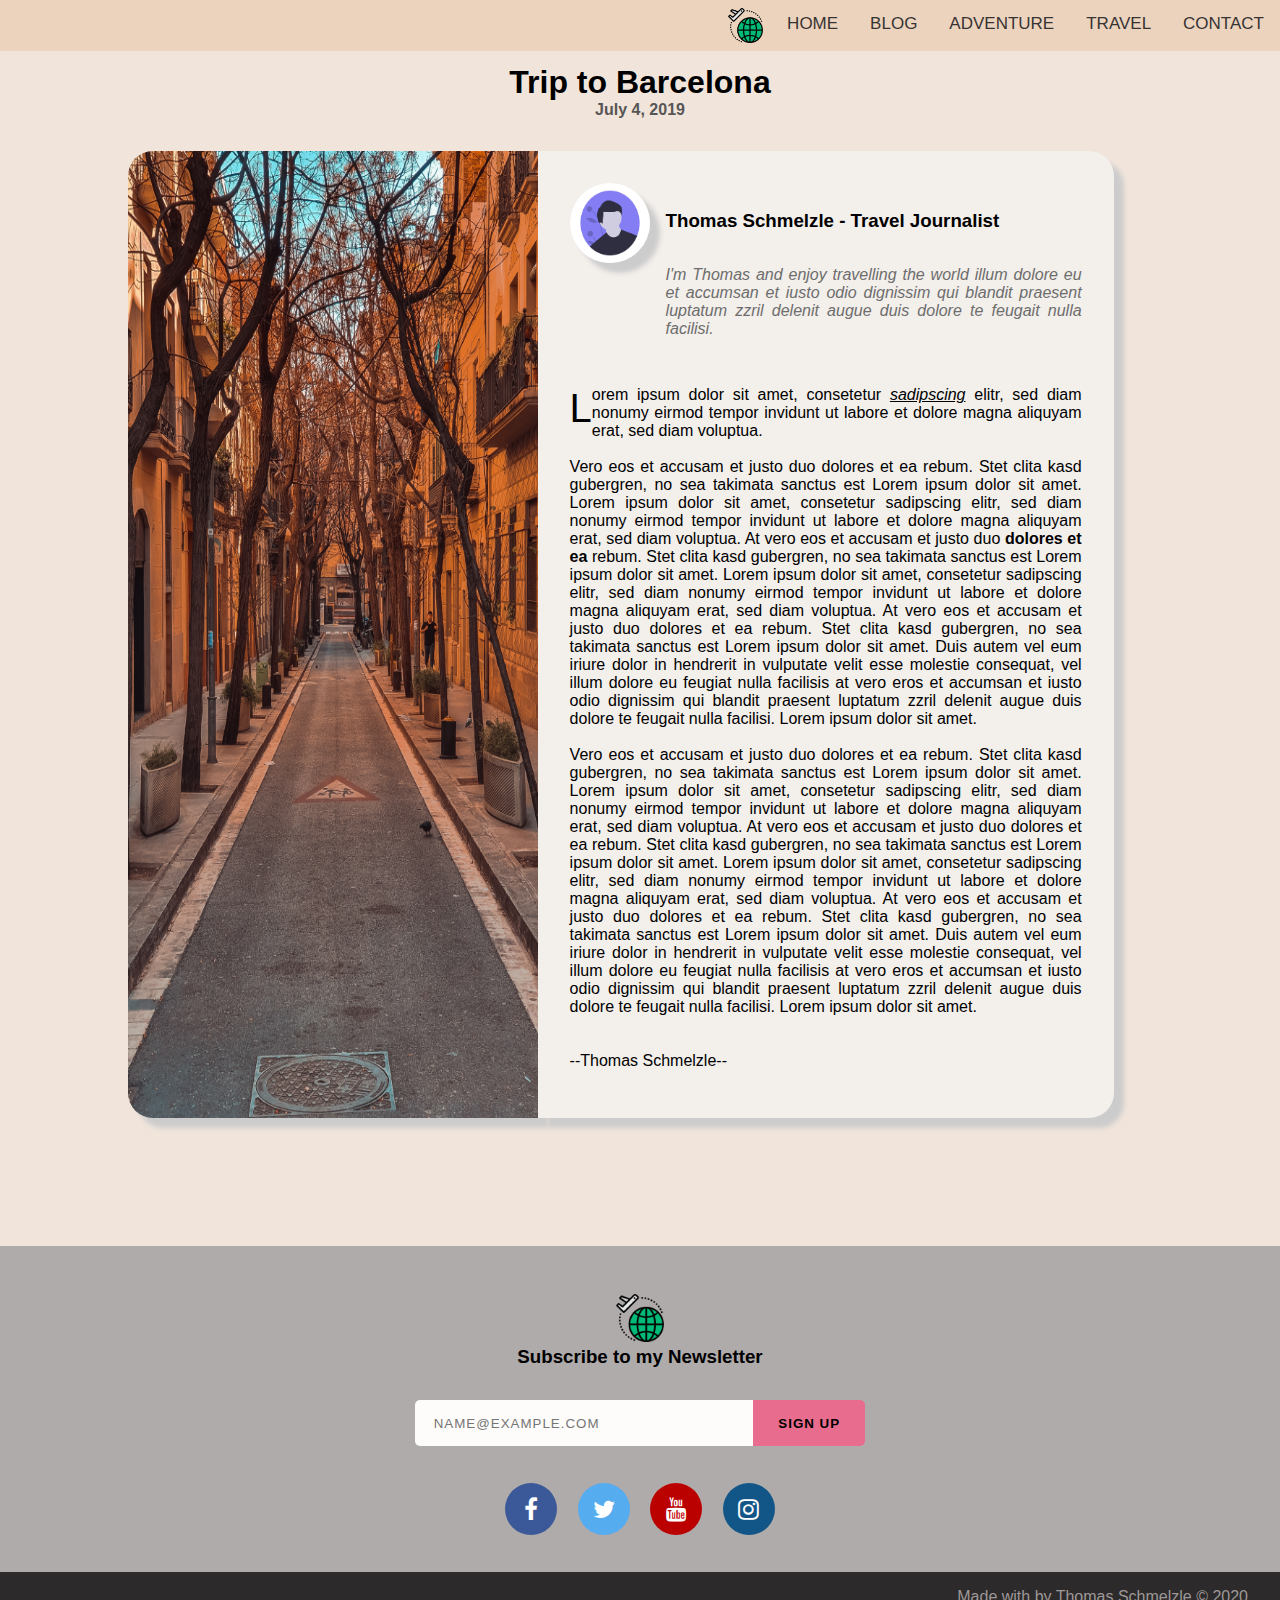
<file: blog.html>
<!DOCTYPE html>
<html>

<head>
    <meta charset="utf-8" />
    <title>Personal Blog</title>
    <meta name="description" content="Example" />
    <link rel="stylesheet" href="https://cdnjs.cloudflare.com/ajax/libs/font-awesome/4.7.0/css/font-awesome.min.css">
    <!-- <link rel="stylesheet" href="https://code.ionicframework.com/ionicons/2.0.1/css/ionicons.min.css" /> --->
    <link rel="stylesheet" href="css/main.css">
    <link rel="stylesheet" href="css/blog.css">
</head>

<body>
    <div class="topnav">
        <a href="contact.html">CONTACT</a>
        <a href="index.html#travel">TRAVEL</a>
        <a href="index.html#adventure">ADVENTURE</a>
        <a href="index.html#blog">BLOG</a>
        <a href="index.html">HOME</a>
        <img src="images/logo.png" alt="globe" height="35">
    </div>
    <header class="headline">
        <h1>Trip to Barcelona</h1>
    </header>
    <div class="date">
        <h4>July 4, 2019</h4>
    </div>
    <div class="container">
        <img src="images/blog.jpg" class="blog-image">
        <div class="blog">
            <div class="about-me">
                <img src="images/avatar.png" alt="avatar" class="avatar">
                <div class="description">
                    <h3>
                        Thomas Schmelzle - Travel Journalist
                    </h3>
                    <p class="bio">I'm Thomas and enjoy travelling the world illum dolore eu et accumsan et iusto odio dignissim qui blandit praesent luptatum zzril delenit augue duis dolore te feugait nulla facilisi.
                    </p>
                </div>
            </div>
            <p class="blog-post">
                Lorem ipsum dolor sit amet, consetetur <em>sadipscing</em> elitr, sed diam nonumy eirmod tempor invidunt ut labore et dolore magna aliquyam erat, sed diam voluptua. <br /> <br />Vero eos et accusam et justo duo dolores et ea rebum. Stet
                clita kasd gubergren, no sea takimata sanctus est Lorem ipsum dolor sit amet. Lorem ipsum dolor sit amet, consetetur sadipscing elitr, sed diam nonumy eirmod tempor invidunt ut labore et dolore magna aliquyam erat, sed diam voluptua. At
                vero eos et accusam et justo duo <strong>dolores et ea</strong> rebum. Stet clita kasd gubergren, no sea takimata sanctus est Lorem ipsum dolor sit amet. Lorem ipsum dolor sit amet, consetetur sadipscing elitr, sed diam nonumy eirmod tempor
                invidunt ut labore et dolore magna aliquyam erat, sed diam voluptua. At vero eos et accusam et justo duo dolores et ea rebum. Stet clita kasd gubergren, no sea takimata sanctus est Lorem ipsum dolor sit amet. Duis autem vel eum iriure
                dolor in hendrerit in vulputate velit esse molestie consequat, vel illum dolore eu feugiat nulla facilisis at vero eros et accumsan et iusto odio dignissim qui blandit praesent luptatum zzril delenit augue duis dolore te feugait nulla
                facilisi. Lorem ipsum dolor sit amet. <br /> <br /> Vero eos et accusam et justo duo dolores et ea rebum. Stet clita kasd gubergren, no sea takimata sanctus est Lorem ipsum dolor sit amet. Lorem ipsum dolor sit amet, consetetur sadipscing
                elitr, sed diam nonumy eirmod tempor invidunt ut labore et dolore magna aliquyam erat, sed diam voluptua. At vero eos et accusam et justo duo dolores et ea rebum. Stet clita kasd gubergren, no sea takimata sanctus est Lorem ipsum dolor
                sit amet. Lorem ipsum dolor sit amet, consetetur sadipscing elitr, sed diam nonumy eirmod tempor invidunt ut labore et dolore magna aliquyam erat, sed diam voluptua. At vero eos et accusam et justo duo dolores et ea rebum. Stet clita kasd
                gubergren, no sea takimata sanctus est Lorem ipsum dolor sit amet. Duis autem vel eum iriure dolor in hendrerit in vulputate velit esse molestie consequat, vel illum dolore eu feugiat nulla facilisis at vero eros et accumsan et iusto odio
                dignissim qui blandit praesent luptatum zzril delenit augue duis dolore te feugait nulla facilisi. Lorem ipsum dolor sit amet.
                <br />
                <br />
                <br /> --Thomas Schmelzle--
            </p>
        </div>
    </div>
    <div class="bottom-container">
        <img src="images/logo.png" alt="globe" height="48">
        <h3>Subscribe to my Newsletter</h3>
        <div class="input">
            <input type="email" class="button" id="email" name="email" placeholder="NAME@EXAMPLE.COM">
            <input type="submit" class="button" id="submit" value="SIGN UP">
        </div>
        <a href="#" class="fa fa-facebook"></a>
        <a href="#" class="fa fa-twitter"></a>
        <a href="#" class="fa fa-youtube"></a>
        <a href="#" class="fa fa-instagram"></a>
    </div>
    <footer>Made with <i class="icon ion-heart"></i> by Thomas Schmelzle © 2020</footer>
</body>

</html>
</file>
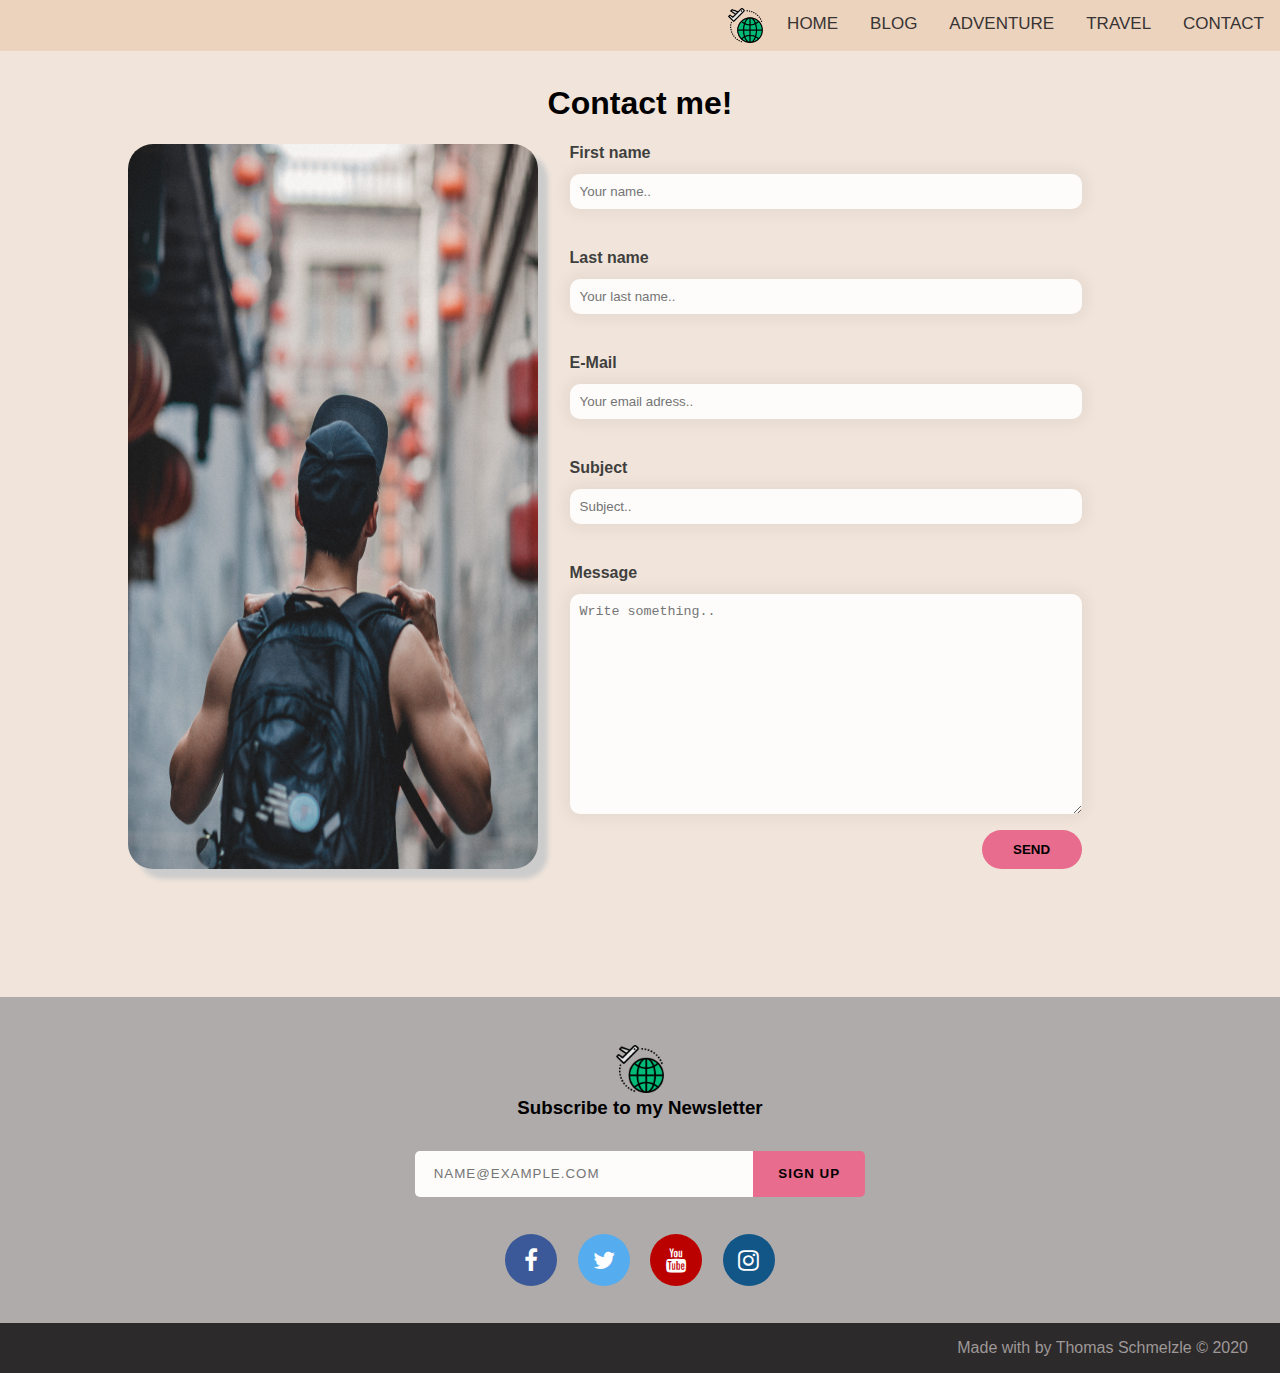
<file: contact.html>
<!DOCTYPE html>
<html>

<head>
    <meta charset="utf-8" />
    <title>Personal Blog</title>
    <meta name="description" content="Example" />
    <link rel="stylesheet" href="https://cdnjs.cloudflare.com/ajax/libs/font-awesome/4.7.0/css/font-awesome.min.css">
    <!-- <link rel="stylesheet" href="https://code.ionicframework.com/ionicons/2.0.1/css/ionicons.min.css" /> --->
    <link rel="stylesheet" href="css/contact.css">
    <link rel="stylesheet" href="css/main.css">
</head>

<body>
    <div class="topnav">
        <a href="contact.html">CONTACT</a>
        <a href="index.html#travel">TRAVEL</a>
        <a href="index.html#adventure">ADVENTURE</a>
        <a href="index.html#blog">BLOG</a>
        <a href="index.html">HOME</a>
        <img src="images/logo.png" alt="globe" height="35">
    </div>
    <header class="headline">
        <h1>Contact me!</h1>
    </header>
    <div class="container">
        <img src="images/person.jpg">
        <div class="contact-form">
            <h4>First name</h4>
            <input type="text" id="fname" name="firstname" placeholder="Your name..">
            <h4>Last name</h4>
            <input type="text" id="lname" name="lastname" placeholder="Your last name..">
            <h4>E-Mail</h4>
            <input type="text" id="adress" name="email" placeholder="Your email adress..">
            <h4>Subject</h4>
            <input type="text" id="subject" name="subject" placeholder="Subject..">
            <h4>Message</h4>
            <textarea type="text" id="message" name="message" placeholder="Write something.."></textarea>
            <button type="send" class="button-round" id="send">SEND</button>
        </div>
    </div>
    <div class="bottom-container">
        <img src="images/logo.png" alt="globe" height="48">
        <h3>Subscribe to my Newsletter</h3>
        <div class="input">
            <input type="email" class="button" id="email" name="email" placeholder="NAME@EXAMPLE.COM">
            <input type="submit" class="button" id="submit" value="SIGN UP">
        </div>
        <a href="#" class="fa fa-facebook"></a>
        <a href="#" class="fa fa-twitter"></a>
        <a href="#" class="fa fa-youtube"></a>
        <a href="#" class="fa fa-instagram"></a>
    </div>
    <footer>Made with <i class="icon ion-heart"></i> by Thomas Schmelzle © 2020</footer>
</body>

</html>
</file>
<file: css/main.css>
@import "bottom-container.css";
@import "footer.css";
@import "header.css";
body {
    margin: 0;
    font-family: "Comic Sans MS", cursive, sans-serif;
    background-color: rgb(241, 229, 219);
}

.background img {
    width: 100%;
}
</file>
<file: css/blog.css>
.headline {
    text-align: center;
    padding-top: 5%;
}

.headline h1 {
    margin: 0px;
}

.date {
    text-align: center;
    padding-bottom: 32px;
}

.date h4 {
    margin: 0px;
    color: rgb(87, 85, 85);
}

.container {
    display: flex;
    flex-direction: column;
    padding-left: 10%;
    padding-right: 10%;
    padding-bottom: 10%;
}

@media (min-width:600px) and (max-width:900px) {
    .container {
        display: flex;
        flex-direction: column;
        padding-left: 10%;
        padding-right: 10%;
        padding-bottom: 10%;
    }
    .blog-image {
        width: 50%;
        -moz-box-shadow: 10px 10px 5px #ccc;
        -webkit-box-shadow: 10px 10px 5px #ccc;
        box-shadow: 10px 10px 5px #ccc;
        border-top-left-radius: 25px;
        border-bottom-left-radius: 25px;
    }
}

@media (min-width:901px) {
    .container {
        display: flex;
        flex-direction: row;
        padding-left: 10%;
        padding-right: 10%;
        padding-bottom: 10%;
    }
}

.blog {
    display: flex;
    flex-direction: column;
    margin: 0px;
    width: 50%;
    padding: 32px;
    text-align: justify;
    background: rgb(243, 239, 235);
    -moz-box-shadow: 10px 10px 5px #ccc;
    -webkit-box-shadow: 10px 10px 5px #ccc;
    box-shadow: 10px 10px 5px #ccc;
    border-top-right-radius: 25px;
    border-bottom-right-radius: 25px;
}

.about-me {
    display: flex;
    flex-direction: row;
    align-content: center;
    padding-bottom: 16px;
}

.avatar {
    align-self: start;
    max-width: 100%;
    width: 80px;
    height: 80px;
    border-radius: 50%;
    -moz-box-shadow: 10px 10px 5px #ccc;
    -webkit-box-shadow: 10px 10px 5px #ccc;
    box-shadow: 10px 10px 5px #ccc;
}

.description {
    display: flex;
    flex-direction: column;
    padding-top: 8px;
    padding-left: 16px;
}

.bio {
    color: rgb(109, 109, 109);
    font-style: italic;
}

.blog-image {
    width: 40%;
    -moz-box-shadow: 10px 10px 5px #ccc;
    -webkit-box-shadow: 10px 10px 5px #ccc;
    box-shadow: 10px 10px 5px #ccc;
    border-top-left-radius: 25px;
    border-bottom-left-radius: 25px;
}

.blog-post {
    text-align: justify;
}

.blog-post em {
    text-decoration: underline;
}

p.blog-post:first-letter {
    font-size: 250%;
    float: left;
}
</file>
<file: css/contact.css>
.headline {
    text-align: center;
    padding-top: 5%;
}

.container {
    display: flex;
    flex-direction: column;
    height: 80%;
    padding-left: 10%;
    padding-right: 10%;
    padding-bottom: 10%;
}

.container img {
    width: 80%;
    margin-right: 32px;
    -moz-box-shadow: 10px 10px 5px #ccc;
    -webkit-box-shadow: 10px 10px 5px #ccc;
    box-shadow: 10px 10px 5px #ccc;
    -moz-border-radius: 25px;
    -webkit-border-radius: 25px;
    border-radius: 25px;
}

.contact-form {
    display: flex;
    flex-direction: column;
    width: 80%;
}

@media (min-width:600px) and (max-width:900px) {
    .container {
        display: flex;
        flex-direction: column;
        height: 80%;
        padding-left: 10%;
        padding-right: 10%;
        padding-bottom: 10%;
    }
    .container img {
        width: 80%;
        margin-right: 32px;
        -moz-box-shadow: 10px 10px 5px #ccc;
        -webkit-box-shadow: 10px 10px 5px #ccc;
        box-shadow: 10px 10px 5px #ccc;
        -moz-border-radius: 25px;
        -webkit-border-radius: 25px;
        border-radius: 25px;
    }
    .contact-form {
        display: flex;
        flex-direction: column;
        width: 80%;
    }
}

@media (min-width:901px) {
    .container {
        display: flex;
        flex-direction: row;
        height: 80%;
        padding-left: 10%;
        padding-right: 10%;
        padding-bottom: 10%;
    }
    .container img {
        width: 40%;
        margin-right: 32px;
        -moz-box-shadow: 10px 10px 5px #ccc;
        -webkit-box-shadow: 10px 10px 5px #ccc;
        box-shadow: 10px 10px 5px #ccc;
        -moz-border-radius: 25px;
        -webkit-border-radius: 25px;
        border-radius: 25px;
    }
    .contact-form {
        display: flex;
        flex-direction: column;
        width: 50%;
    }
}

.contact-form h4 {
    margin: 0px;
    color: rgb(63, 63, 62);
}

input[type=text] {
    padding: 10px;
    border: 0;
    background: #FDFCFB;
    margin-top: 12px;
    margin-bottom: 40px;
    border-radius: 10px;
    font-family: inherit;
    box-shadow: 0 0 15px 4px rgba(0, 0, 0, 0.06);
}

textarea[type=text] {
    height: 200px;
    padding: 10px;
    background: #FDFCFB;
    margin-top: 12px;
    margin-bottom: 16px;
    border: 0;
    border-radius: 10px;
    box-shadow: 0 0 15px 4px rgba(0, 0, 0, 0.06);
}

.button-round {
    background-color: #E86C8D;
    width: 100px;
    margin-left: auto;
    border: none;
    color: black;
    padding: 12px;
    text-align: center;
    text-decoration: none;
    display: inline-block;
    border-radius: 28px;
    font-family: inherit;
    font-weight: bold;
    cursor: pointer;
    transition: .3s ease-in-out;
}

#send:hover {
    background: #d45d7d;
}

button:focus {
    outline: none;
    outline: 2px solid #E86C8D;
    box-shadow: 0 0 2px #E86C8D;
}
</file>
